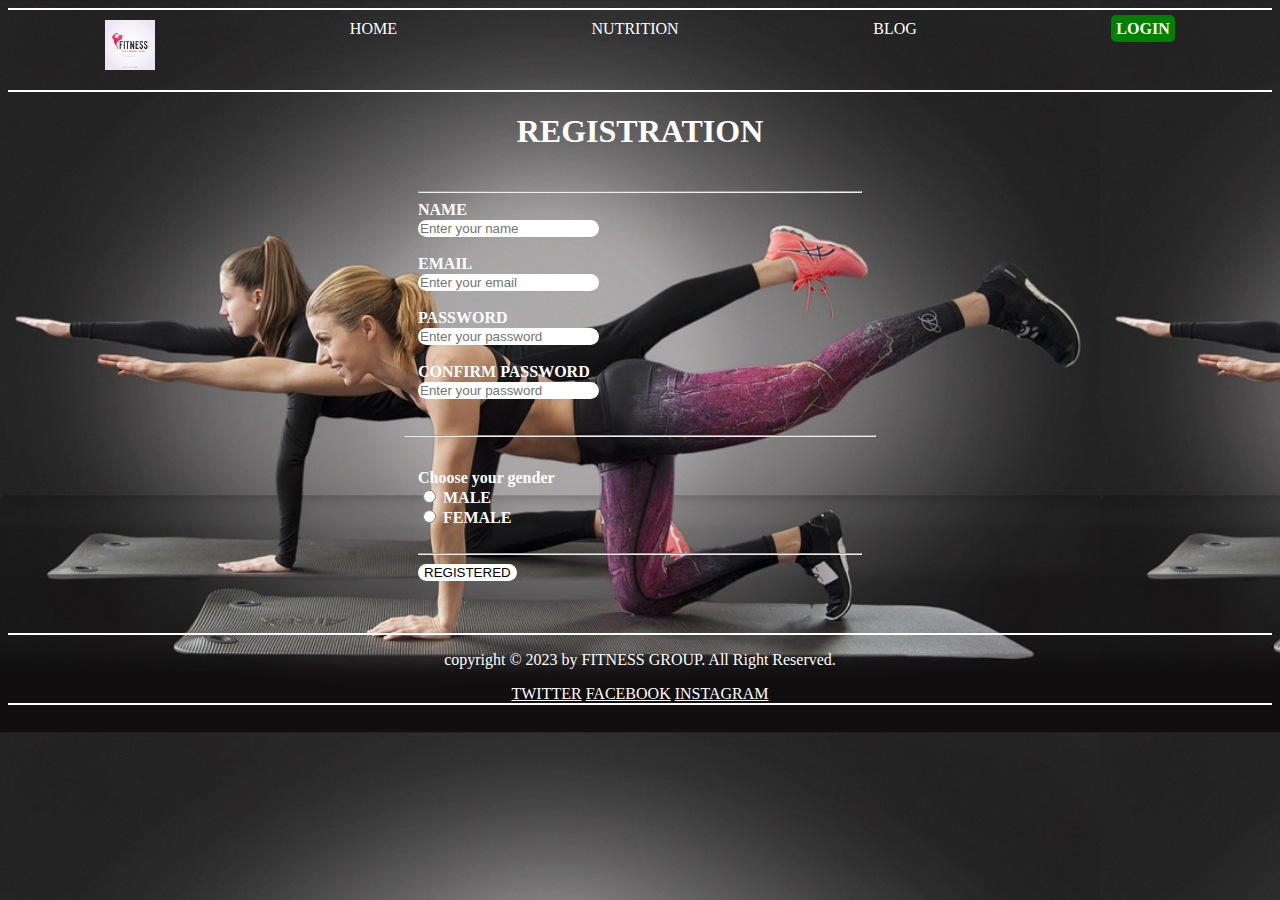
<file: index.html>
<!DOCTYPE html>
<html>
    <head>
        <title> Daily Workout</title>
        <link rel="stylesheet" href="index.css">

    </head>
    <body>
        <nav>
            <img src="fitnesslogo.avif " alt="">
            <a href=" Home.html"> HOME</a>
            <a href="nutrition.html">NUTRITION</a>
            <a href="blog.html">BLOG</a>
            <a href="login.html"><strong>LOGIN</strong></a>
        </nav>
        <h1> REGISTRATION</h1>
        
        <FORM>
    
            <fieldset>
                <fieldset id="label">
                    <hr>
                

                    <label for="name"><B>NAME</B></label><br>
                    <input type="text" placeholder="Enter your name" id=" name" ><br><br>
                    <label for="email"><B> EMAIL</B></label><br>
                    <input type="email" placeholder="Enter your email" id=" email" ><br><br>
                     <label for="pass"><B> PASSWORD</B></label><br>
                    <input type="password" placeholder="Enter your password" id=" pass" ><br><br>
                    <label for="pass"><B> CONFIRM PASSWORD</B></label><br>
                    <input type="password" placeholder="Enter your password" id=" pass" ><br><br>
                    </fieldset><hr><br>
                  
                   
                   <fieldset>
                    <label for="gender"><b>Choose your gender</b></label><br>
                    <label for="male"><input type="radio" id="male" name="gender"><B> MALE</B></label><br>
                    <label for="female"><input type="radio" id="female" name="gender"><b> FEMALE</b></label><br><BR><hr>
                        <input type="submit" value="REGISTERED" ></input>
                        
                    
                   </fieldset>

            </fieldset>
           
        </FORM>
        <footer>
            <p>copyright &#169 2023 by FITNESS GROUP. All Right Reserved.</p>
            <a href="www.twitter.com"> TWITTER</a>
            <a href="www.facebook.com"> FACEBOOK</a>
            <a href="www.instagram.com">INSTAGRAM</a>
        </footer>


    </body>
</html>
</file>
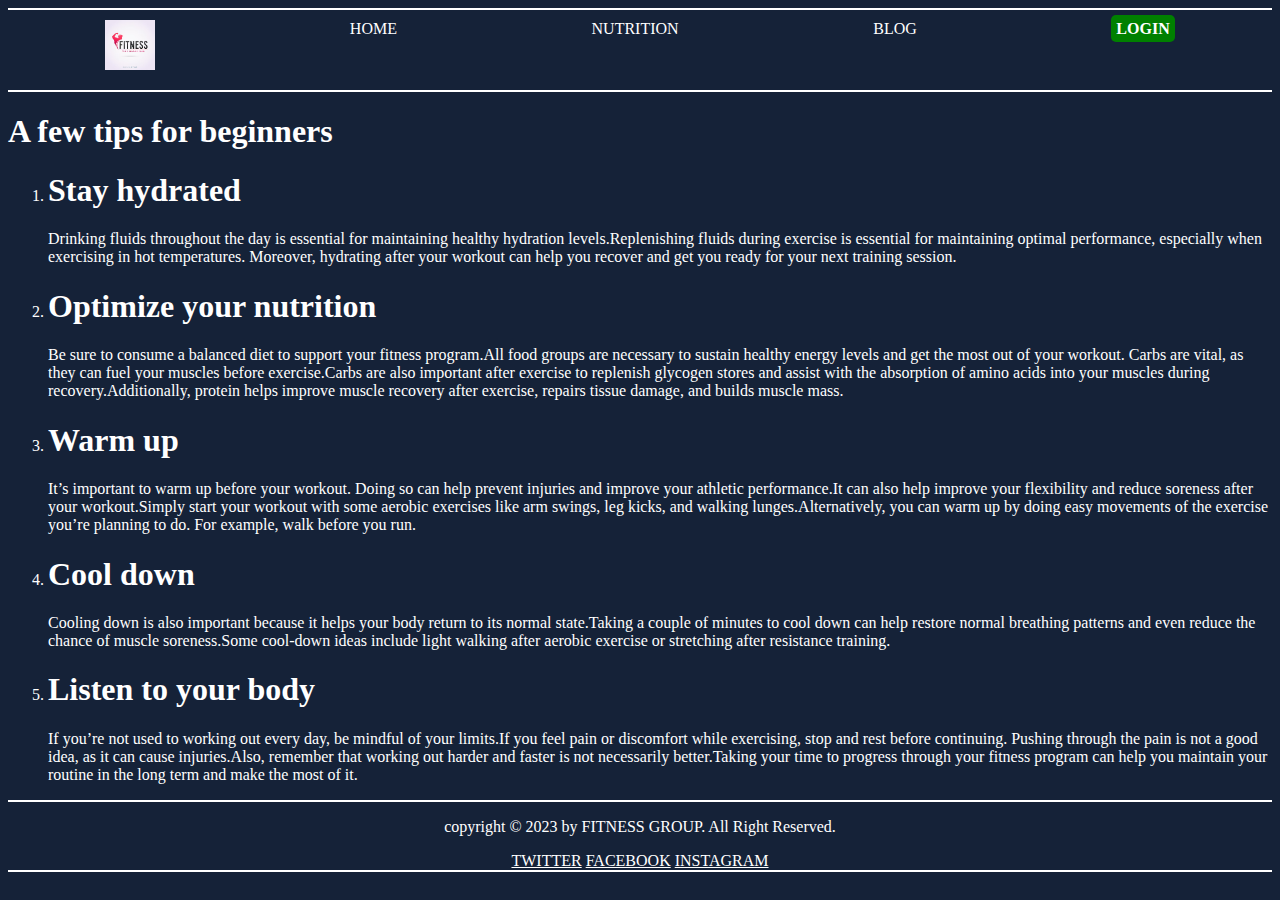
<file: blog.html>
<!DOCTYPE html>
<html>
    <head>
        <title> home page</title>
        <link rel="stylesheet" href="blog.css">
    </head>
    <body>
        <nav>
            <img src="fitnesslogo.avif " alt="">
            <a href=" Home.html"> HOME</a>
            <a href="nutrition.html">NUTRITION</a>
            <a href="blog.html">BLOG</a>
            <a href="login.html"><strong>LOGIN</strong></a>
        </nav>
        <h1>A few tips for beginners </h1>
        <ol>
            <li> <h1>Stay hydrated</h1>
            <p>Drinking fluids throughout the day is essential for maintaining healthy hydration levels.Replenishing fluids during exercise is essential for maintaining optimal performance, especially when exercising in hot temperatures. Moreover, hydrating after your workout can help you recover and get you ready for your next training session.</p></li>
            <li> <h1>Optimize your nutrition</h1> <p>Be sure to consume a balanced diet to support your fitness program.All food groups are necessary to sustain healthy energy levels and get the most out of your workout. Carbs are vital, as they can fuel your muscles before exercise.Carbs are also important after exercise to replenish glycogen stores and assist with the absorption of amino acids into your muscles during recovery.Additionally, protein helps improve muscle recovery after exercise, repairs tissue damage, and builds muscle mass. </p></li>
            <li> <h1> Warm up</h1> <p>It’s important to warm up before your workout. Doing so can help prevent injuries and improve your athletic performance.It can also help improve your flexibility and reduce soreness after your workout.Simply start your workout with some aerobic exercises like arm swings, leg kicks, and walking lunges.Alternatively, you can warm up by doing easy movements of the exercise you’re planning to do. For example, walk before you run.</p></li>
            <li> <h1> Cool down</h1> <p>Cooling down is also important because it helps your body return to its normal state.Taking a couple of minutes to cool down can help restore normal breathing patterns and even reduce the chance of muscle soreness.Some cool-down ideas include light walking after aerobic exercise or stretching after resistance training.</p></li>
            <li> <h1> Listen to your body</h1> <p> If you’re not used to working out every day, be mindful of your limits.If you feel pain or discomfort while exercising, stop and rest before continuing. Pushing through the pain is not a good idea, as it can cause injuries.Also, remember that working out harder and faster is not necessarily better.Taking your time to progress through your fitness program can help you maintain your routine in the long term and make the most of it.</p></li>
        </ol>
      
    <footer>
        <p>copyright &#169 2023 by FITNESS GROUP. All Right Reserved.</p>
        <a href="www.twitter.com"> TWITTER</a>
        <a href="www.facebook.com"> FACEBOOK</a>
        <a href="www.instagram.com">INSTAGRAM</a>
    </footer>
    </body>
</html>
</file>
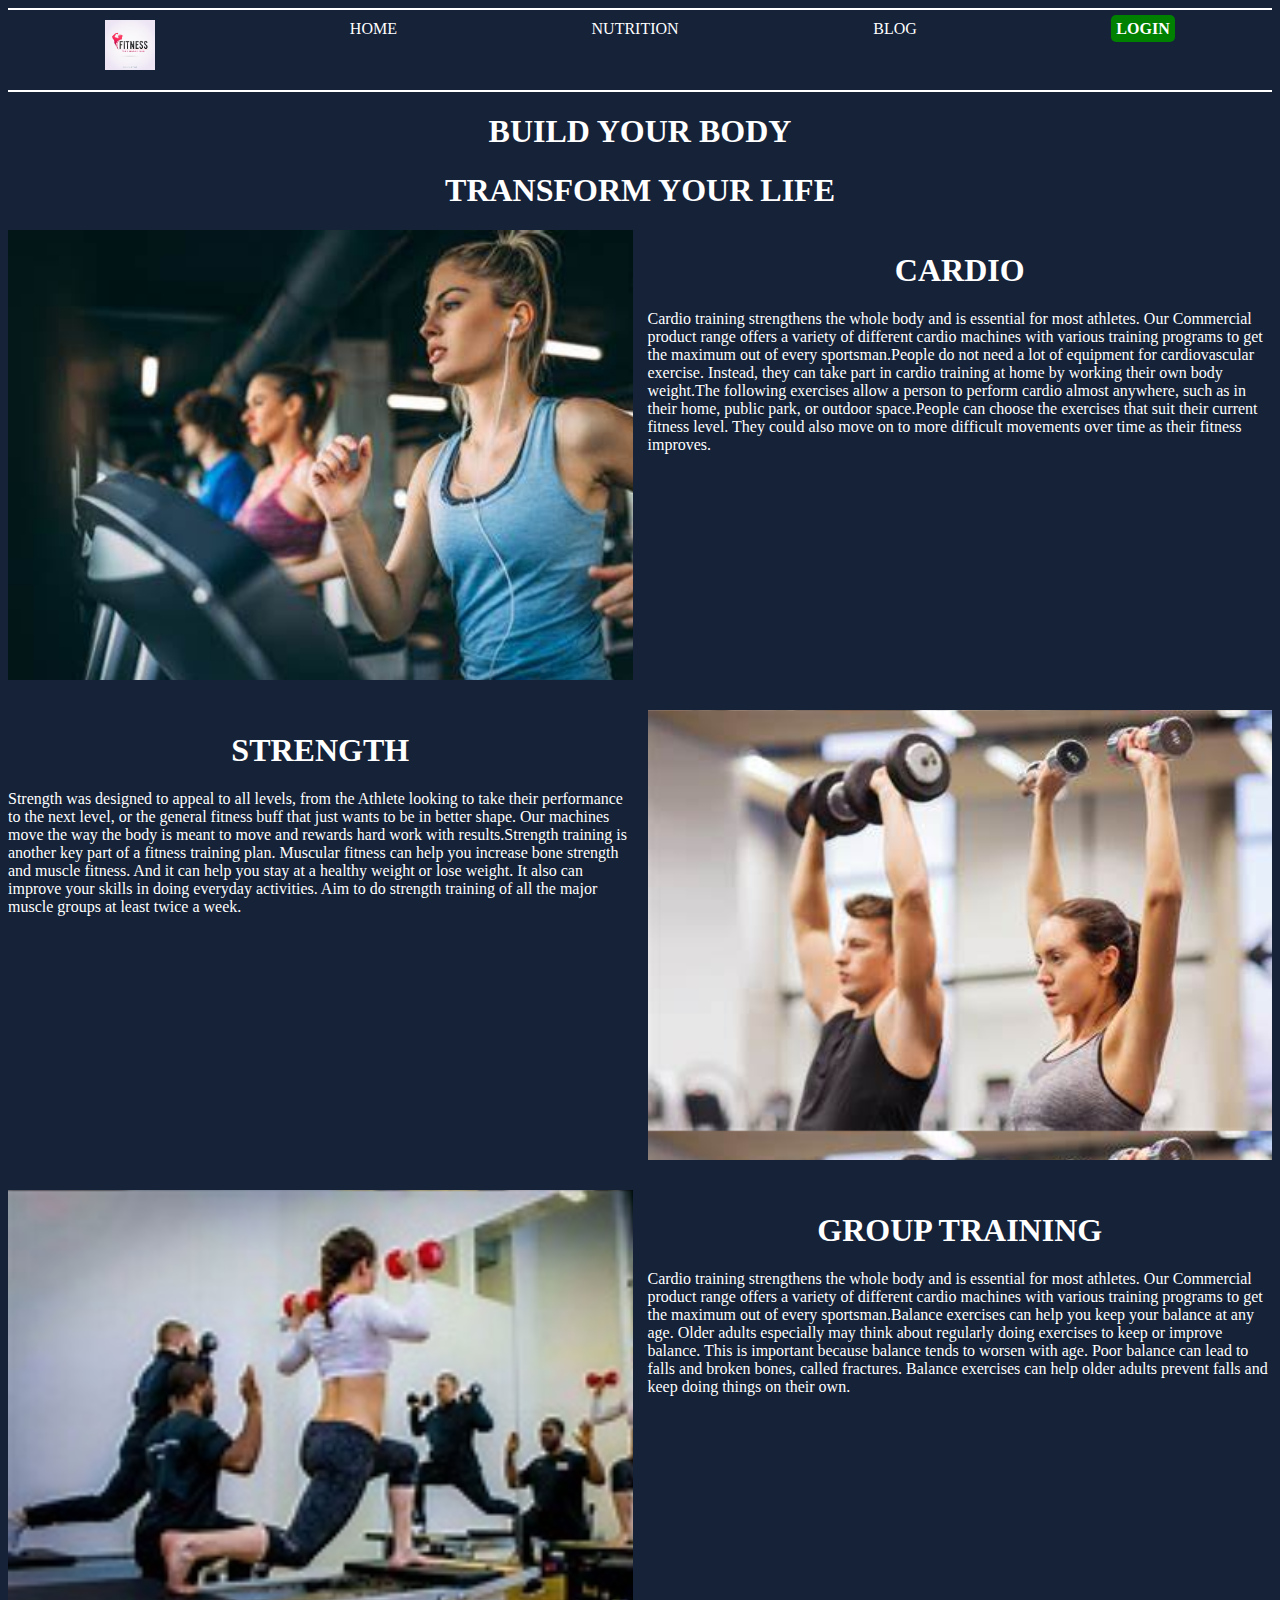
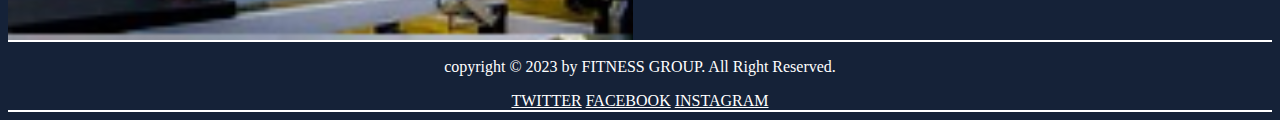
<file: Home.html>
<!DOCTYPE html>
<html>
    <head>
        <title> home page</title>
        <link rel="stylesheet" href="home.css">
    </head>
    <body>
        <nav>
            <img src="fitnesslogo.avif " alt="">
            <a href=" Home.html"> HOME</a>
            <a href="nutrition.html">NUTRITION</a>
            <a href="blog.html">BLOG</a>
            <a href="login.html"><strong>LOGIN</strong></a>
        </nav>
        <h1> BUILD YOUR BODY</h1>
        <h1> TRANSFORM YOUR LIFE</h1>
        <div class="basediv">
            <div class="cardio">

            </div>
        <div class="card">
            
            <h1> CARDIO</h1>
            <P> Cardio training strengthens the whole body and is essential for most athletes. Our Commercial product range offers a variety of different cardio machines with various training programs to get the maximum out of every sportsman.People do not need a lot of equipment for cardiovascular exercise. Instead, they can take part in cardio training at home by working their own body weight.The following exercises allow a person to perform cardio almost anywhere, such as in their home, public park, or outdoor space.People can choose the exercises that suit their current fitness level. They could also move on to more difficult movements over time as their fitness improves.</P>
        </div>
        <div class="strength"> 
            <h1>STRENGTH</h1>
            <p>
                 Strength was designed to appeal to all levels, from the Athlete looking to take their performance to the next level, or the general fitness buff that just wants to be in better shape. Our machines move the way the body is meant to move and rewards hard work with results.Strength training is another key part of a fitness training plan. Muscular fitness can help you increase bone strength and muscle fitness. And it can help you stay at a healthy weight or lose weight. It also can improve your skills in doing everyday activities. Aim to do strength training of all the major muscle groups at least twice a week.</p>
        </div>
        <div class="stren">

        </div>
        <div class="group">

        </div>
        <div class="training">
            <h1>GROUP TRAINING</h1>
            <p>Cardio training strengthens the whole body and is essential for most athletes. Our Commercial product range offers a variety of different cardio machines with various training programs to get the maximum out of every sportsman.Balance exercises can help you keep your balance at any age. Older adults especially may think about regularly doing exercises to keep or improve balance. This is important because balance tends to worsen with age. Poor balance can lead to falls and broken bones, called fractures. Balance exercises can help older adults prevent falls and keep doing things on their own.</p>
        </div>
    </div>
    <footer>
        <p>copyright &#169 2023 by FITNESS GROUP. All Right Reserved.</p>
        <a href="www.twitter.com"> TWITTER</a>
        <a href="www.facebook.com"> FACEBOOK</a>
        <a href="www.instagram.com">INSTAGRAM</a>
    </footer>
    </body>
</html>
</file>
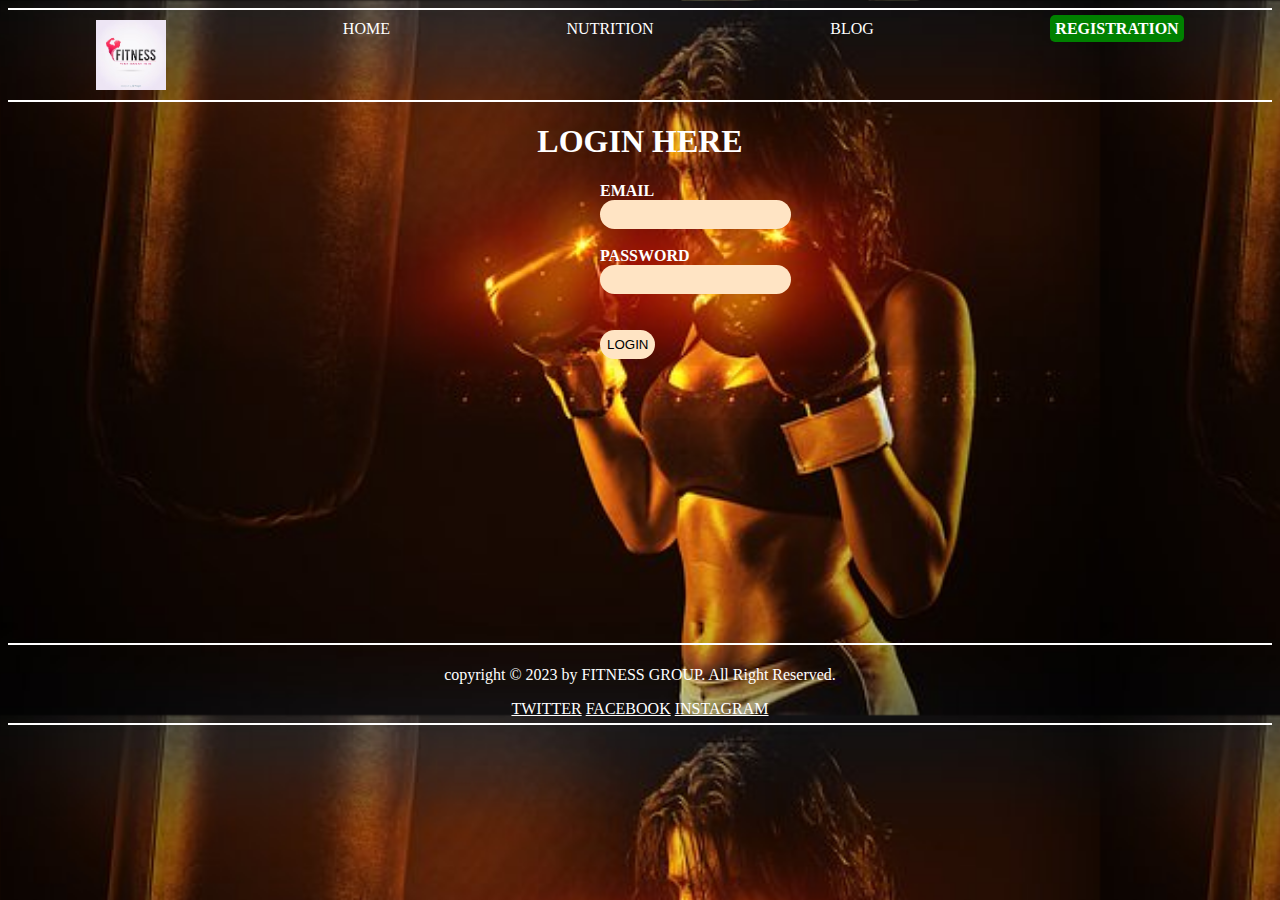
<file: login.html>
<!DOCTYPE html>
<html>
    <head>
        <title> Login page</title>
        <link rel="stylesheet" href="login.css">
    </head>
    <body>
        <nav>
            <img src="fitnesslogo.avif " alt="">
            <a href=" Home.html"> HOME</a>
            <a href="nutrition.html">NUTRITION</a>
            <a href="blog.html">BLOG</a>
            <a href="index.html"><strong>REGISTRATION</strong></a>
        </nav>
        <h1> LOGIN HERE</h1>
        <form>
            
            <div class="loginpassword">

                <label for="email"><B> EMAIL</B></label><br>
                    <input type="email"  id=" email" ><br><br>
                     <label for="pass"><B> PASSWORD</B></label><br>
                    <input type="password"  id=" pass" ><br><br><br>
                    <input type="submit" value="LOGIN" ></input>
            </div>
          
        </form><br><br><br><br><br><br><br><br><br><br><br><br><br><br>
        <footer>
            <p>copyright &#169 2023 by FITNESS GROUP. All Right Reserved.</p>
            <a href="www.twitter.com"> TWITTER</a>
            <a href="www.facebook.com"> FACEBOOK</a>
            <a href="www.instagram.com">INSTAGRAM</a>
        </footer>

        
    </body>
</html>
</file>
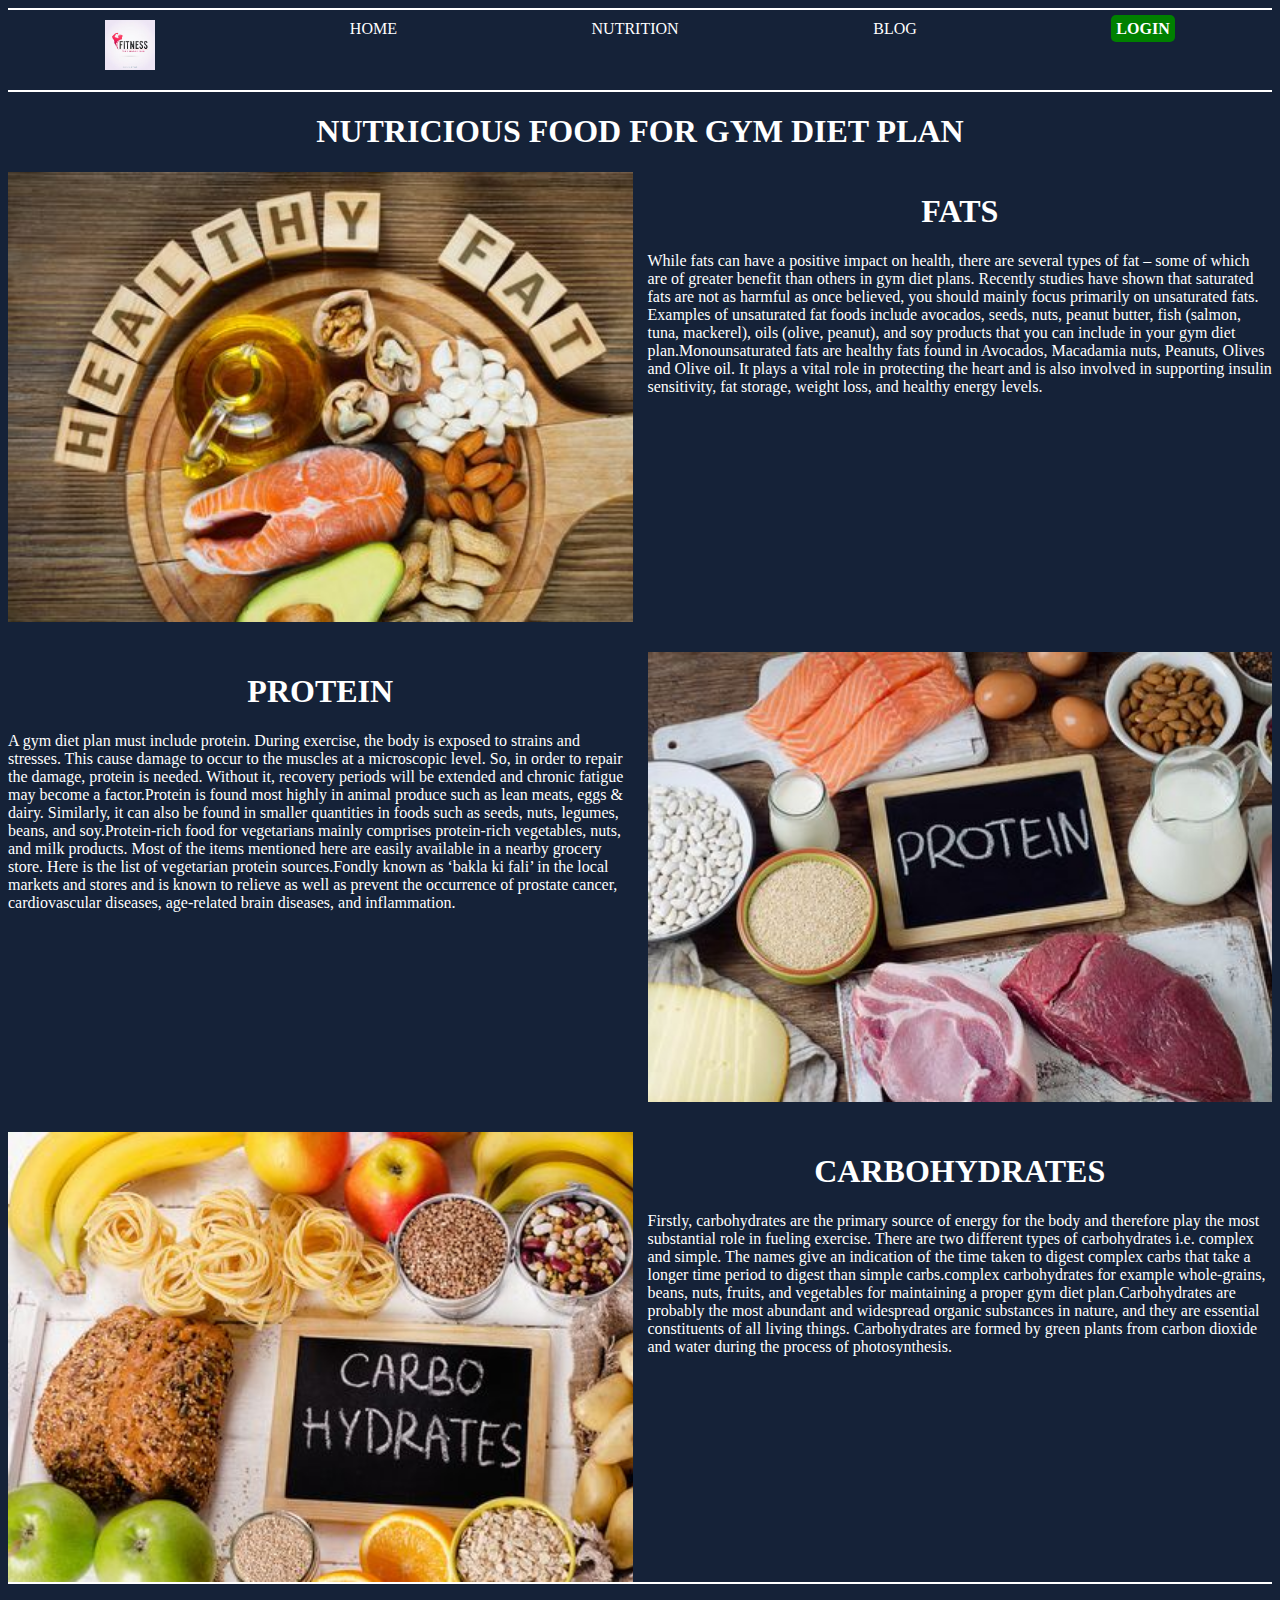
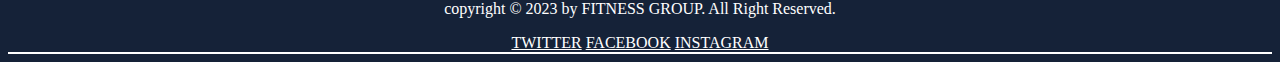
<file: nutrition.html>
<!DOCTYPE html>
<html>
    <head>
        <title> home page</title>
        <link rel="stylesheet" href="nutrition.css">
    </head>
    <body>
        <nav>
            <img src="fitnesslogo.avif " alt="">
            <a href=" Home.html"> HOME</a>
            <a href="nutrition.html">NUTRITION</a>
            <a href="blog.html">BLOG</a>
            <a href="login.html"><strong>LOGIN</strong></a>
        </nav>
        <h1> NUTRICIOUS FOOD FOR GYM DIET PLAN</h1>
        
        <div class="basediv">
            <div class="cardio">

            </div>
        <div class="card">
            
            <h1> FATS</h1>
            <P> While fats can have a positive impact on health, there are several types of fat – some of which are of greater benefit than others in gym diet plans. Recently studies have shown that saturated fats are not as harmful as once believed, you should mainly focus primarily on unsaturated fats. Examples of unsaturated fat foods include avocados, seeds, nuts, peanut butter, fish (salmon, tuna, mackerel), oils (olive, peanut), and soy products that you can include in your gym diet plan.Monounsaturated fats are healthy fats found in Avocados, Macadamia nuts, Peanuts, Olives and Olive oil. It plays a vital role in protecting the heart and is also involved in supporting insulin sensitivity, fat storage, weight loss, and healthy energy levels.</P>
        </div>
        <div class="strength"> 
            <h1>PROTEIN</h1>
            <p> A gym diet plan must include protein. During exercise, the body is exposed to strains and stresses. This cause damage to occur to the muscles at a microscopic level. So, in order to repair the damage, protein is needed. Without it, recovery periods will be extended and chronic fatigue may become a factor.Protein is found most highly in animal produce such as lean meats, eggs & dairy. Similarly, it can also be found in smaller quantities in foods such as seeds, nuts, legumes, beans, and soy.Protein-rich food for vegetarians mainly comprises protein-rich vegetables, nuts, and milk products. Most of the items mentioned here are easily available in a nearby grocery store. Here is the list of vegetarian protein sources.Fondly known as ‘bakla ki fali’ in the local markets and stores and is known to relieve as well as prevent the occurrence of prostate cancer, cardiovascular diseases, age-related brain diseases, and inflammation.</p>
        </div>
        <div class="stren">

        </div>
        <div class="group">

        </div>
        <div class="training">
            <h1>CARBOHYDRATES</h1>
            <p>Firstly, carbohydrates are the primary source of energy for the body and therefore play the most substantial role in fueling exercise. There are two different types of carbohydrates i.e. complex and simple. The names give an indication of the time taken to digest complex carbs that take a longer time period to digest than simple carbs.complex carbohydrates for example whole-grains, beans, nuts, fruits, and vegetables for maintaining a proper gym diet plan.Carbohydrates are probably the most abundant and widespread organic substances in nature, and they are essential constituents of all living things. Carbohydrates are formed by green plants from carbon dioxide and water during the process of photosynthesis. </p>
        </div>
    </div>
    <footer>
        <p>copyright &#169 2023 by FITNESS GROUP. All Right Reserved.</p>
        <a href="www.twitter.com"> TWITTER</a>
        <a href="www.facebook.com"> FACEBOOK</a>
        <a href="www.instagram.com">INSTAGRAM</a>
    </footer>
    </body>
</html>
</file>
<file: index.css>
body{
    background-image:url(img1.jpg);
    color: white;
    background-size: 1100px;
}
 fieldset {
    border: none;
    padding: 2 rem 0;
}
form{
    width: 60vw;
    max-width: 500px;
    min-width: 300px;
    margin: 0 auto;
    padding-bottom: 2em;
}
h1{
    text-align: center;
    
}
nav{
    border-top: 2px solid white;
    border-bottom: 2px solid white;
    padding: 10px 0 20px 0;
    display: flex;
    justify-content: space-around;
}
nav a{
    color: white;
    text-decoration: none;
}
nav img{
    
    width: 50px;
}
strong{
    background-color: green;
    border-radius: 5px;
    padding: 5px;
    }
footer{
    border-top: 2px solid white;
    border-bottom: 2px solid white;
    text-align: center;

}
footer a{
    color: white;
}
input{
    background-color: white;
    border-radius: 15px;
    border-style: none;
    
}
</file>
<file: blog.css>
body{
    background-color: #152238;
}
nav{
    border-top: 2px solid white;
    border-bottom: 2px solid white;
    padding: 10px 0 20px 0;
    display: flex;
    justify-content: space-around;
}
nav a{
    color: white;
    text-decoration: none;
}
nav img{
    
    width: 50px;
}
strong{
    background-color: green;
    border-radius: 5px;
    padding: 5px;
    }
h1, li{
    text-align: none;
    color: white;
}
footer{
    border-top: 2px solid white;
    border-bottom: 2px solid white;
    text-align: center;
}
footer a,p{
    color: white;
}
</file>
<file: home.css>
body{
    background-color: #152238;
}
.basediv{
    display:grid;
    grid-template-columns: 1fr 1fr;
    row-gap: 30px;
    column-gap: 15px;
}
.cardio{
    
    
    size-adjust: auto;
    background-image: url(img3.jpg);
    background-size: 750px;
    width: 100%;
    height: 450px
}
.card{
    text-align: left;
    color: white;
    background-size: 750px;
    width: 100%;
    height: 450px;
}
.strength{
    color:white;
    text-align: left;
    size-adjust: auto;
    
    background-size: 750px;
    width: 100%;
    height: 450px;
    }
.stren{
    size-adjust: auto;
    background-image: url(img4.jpg);
    background-size: 750px;
    width: 100%;
    height: 450px
}
.group{
    size-adjust: auto;
    background-image: url(img5.jpg);
    background-size: 750px;
    width: 100%;
    height: 450px
}
.training{
    color:white;
    text-align: left;
    size-adjust: auto;
    background-size: 750px;
    width: 100%;
    height: 450px;

}
.loginpassword{
    
}
nav{
    border-top: 2px solid white;
    border-bottom: 2px solid white;
    padding: 10px 0 20px 0;
    display: flex;
    justify-content: space-around;
}
nav a{
    color: white;
    text-decoration: none;
}
nav img{
    
    width: 50px;
}
strong{
    background-color: green;
    border-radius: 5px;
    padding: 5px;
    }
h1{
    text-align: center;
    color: white;
}
footer{
    border-top: 2px solid white;
    border-bottom: 2px solid white;
    text-align: center;

}
footer a,p{
    color: white;
}
</file>
<file: login.css>
body{
    background-image:url(img2.jpg);
    background-size: 1100px;
    
}
h1{
    text-align: center;
}
nav{
    border-top: 2px solid white;
    border-bottom: 2px solid white;
    padding: 10px 0 10px 0;
    display: flex;
    justify-content: space-around;
}
nav a{
    color:white;
    text-decoration: none;
}
nav img{
    width: 70px;
}
strong{
    background-color: green;
    border-radius: 5px;
    padding: 5px;
    }
.loginpassword{
    width: 60vw;
    max-width: 500px;
    min-width: 300px;
    margin: 0 auto;
    padding-bottom: 2em;
    
}
h1,p,label{
    color: white;
}


form{
    margin-left: 420px;
}

input{
    background-color: bisque;
    border-radius: 15px;
    border-style: none;
    padding: 7px;
    
    
}
footer{
    border-top: 2px solid white;
    border-bottom: 2px solid white;
    padding: 5px 0 5px 0;
    text-align: center;
}
footer a{
    color: white;
}
</file>
<file: nutrition.css>
body{
    background-color: #152238;
}
.basediv{
    display:grid;
    grid-template-columns: 1fr 1fr;
    row-gap: 30px;
    column-gap: 15px;
}


.cardio{
    
    
    size-adjust: auto;
    background-image: url(fats.jpg);
    background-size: 750px;
    width: 100%;
    height: 450px
}
.card{
    text-align: left;
    color: white;
    background-size: 750px;
    width: 100%;
    height: 450px;
}
.strength{
    color:white;
    text-align: left;
    size-adjust: auto;
    
    background-size: 750px;
    width: 100%;
    height: 450px;
    }
.stren{
    size-adjust: auto;
    background-image: url(protein.jpg);
    background-size: 750px;
    width: 100%;
    height: 450px
}
.group{
    size-adjust: auto;
    background-image: url(carbohydrates.jpg);
    background-size: 750px;
    width: 100%;
    height: 450px
}
.training{
    color:white;
    text-align: left;
    size-adjust: auto;
    
    background-size: 750px;
    width: 100%;
    height: 450px;

}
nav{
    border-top: 2px solid white;
    border-bottom: 2px solid white;
    padding: 10px 0 20px 0;
    display: flex;
    justify-content: space-around;
}
nav a{
    color: white;
    text-decoration: none;
}
nav img{
    
    width: 50px;
}

strong{
    background-color: green;
    border-radius: 5px;
    padding: 5px;
    }
h1{
    text-align: center;
    color: white;
}
footer{
    border-top: 2px solid white;
    border-bottom: 2px solid white;
    text-align: center;

}
footer a,p{
    color: white;
}
</file>
